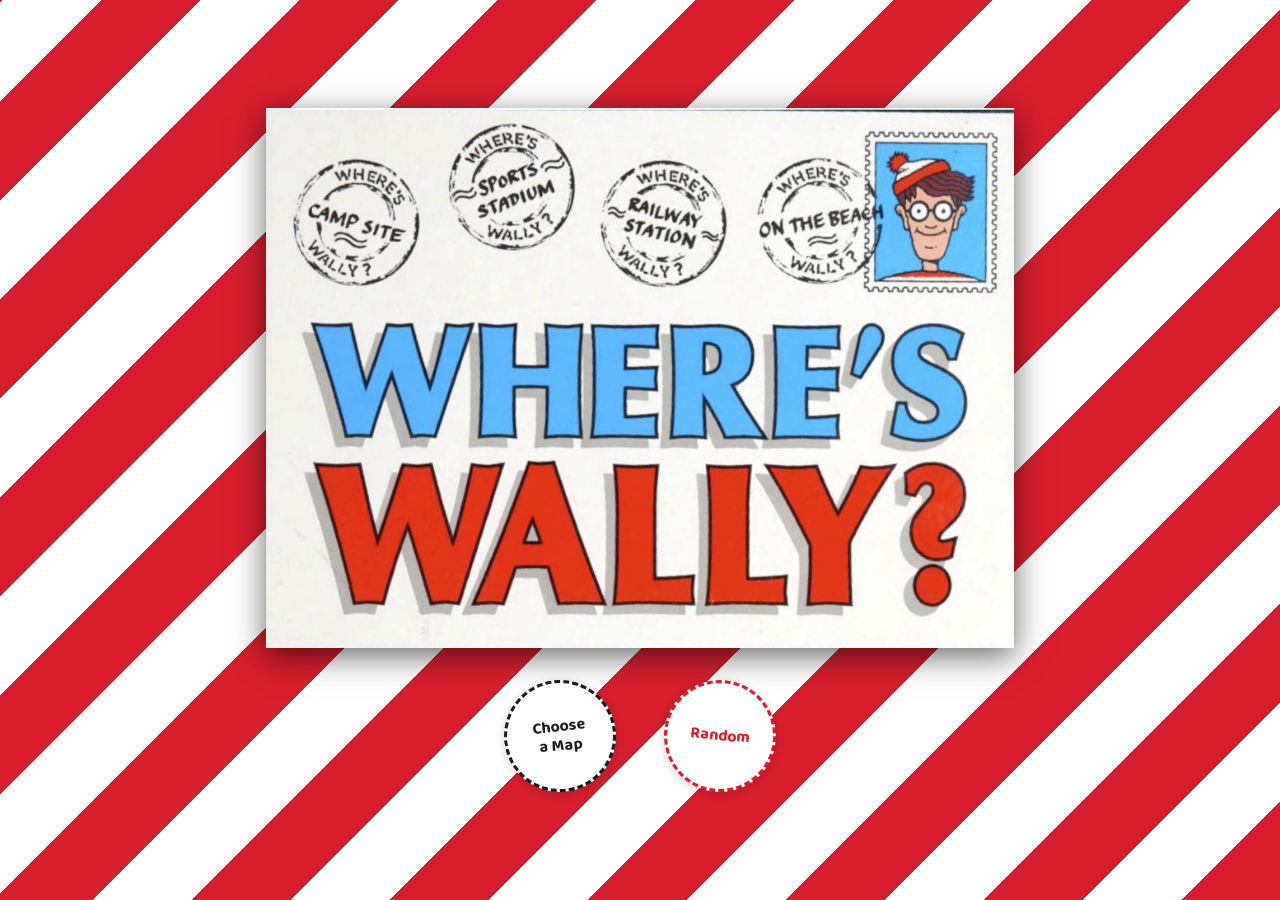
<file: index.html>
<!DOCTYPE html>
<html lang="en">
<head>
<meta charset="UTF-8">
<meta name="viewport" content="width=device-width, initial-scale=1.0">
<title>Where's Waldo?</title>
<!-- Bump the ?v= query on style.css/puzzles.js/app.js below whenever those files change,
     so visitors' browsers fetch the new version instead of an old cached copy. -->
<link rel="preconnect" href="https://fonts.googleapis.com">
<link rel="preconnect" href="https://fonts.gstatic.com" crossorigin>
<link href="https://fonts.googleapis.com/css2?family=Titan+One&family=Baloo+2:wght@500;700;800&display=swap" rel="stylesheet">
<link rel="stylesheet" href="style.css?v=20260719">
<meta http-equiv="Cache-Control" content="no-cache, must-revalidate">
</head>
<body>
  <header class="site-header">
    <h1>🔍 Where's Waldo?</h1>
    <p class="tagline">Pick a scene and find him.</p>
  </header>

  <main>
    <section id="home-view" class="home-view" aria-label="Home">
      <img class="home-bg" src="images/hompage-image.jpg" alt="Where's Wally?">
      <div class="home-actions">
        <button id="choose-map-btn" class="stamp-btn">Choose<br>a Map</button>
        <button id="random-btn" class="stamp-btn stamp-btn-accent">Random</button>
      </div>
    </section>

    <section id="puzzle-list-view" class="puzzle-list-view hidden" aria-label="Puzzle list">
      <div class="stripe-bar" aria-hidden="true"></div>
      <div class="list-header">
        <button id="list-home-btn" class="stamp-btn stamp-btn-small" title="Home">&larr;<br>Home</button>
        <div class="list-heading">
          <h2 class="list-title"><span class="title-blue">Choose</span> <span class="title-red">a Map</span></h2>
          <p class="list-tagline">🔍 Pick a scene and find him!</p>
        </div>
      </div>
      <div id="puzzle-list" class="puzzle-grid">
        <p class="loading">Loading puzzles...</p>
      </div>
      <div class="stripe-bar" aria-hidden="true"></div>
    </section>

    <section id="game-view" class="game-view hidden" aria-label="Game">
      <div class="character-bar">
        <button id="back-btn" class="map-icon-btn" title="Back">&larr;</button>
        <h2 id="game-title"></h2>
        <div class="character-avatars" id="character-avatars"></div>
      </div>
      <div class="image-wrap" id="image-wrap">
        <img id="game-image" alt="Where's Wally scene">

        <div class="map-controls">
          <div class="zoom-pill">
            <button id="zoom-in-btn" class="zoom-btn" title="Zoom in">+</button>
            <div class="zoom-divider"></div>
            <button id="zoom-out-btn" class="zoom-btn" title="Zoom out">&minus;</button>
          </div>
          <button id="zoom-reset-btn" class="map-icon-btn recenter-btn" title="Reset view">&#8982;</button>
          <button id="minimap-toggle-btn" class="map-icon-btn" title="Hide map">&#9635;</button>
          <div class="minimap" id="minimap">
            <img id="minimap-image" alt="">
            <div class="minimap-viewport" id="minimap-viewport"></div>
          </div>
        </div>
        <div class="coord-readout" id="coord-readout">x: -- % y: -- %</div>
      </div>
      <div class="markers-overlay" id="markers-overlay"></div>
      <p id="miss-feedback" class="miss-feedback hidden">Not quite, keep looking!</p>
      <p id="found-feedback" class="found-feedback hidden"></p>
      <div id="all-found-banner" class="all-found-banner hidden">🎉 You found all Waldo's Friends!</div>
      <div id="all-watchers-banner" class="all-found-banner watchers-banner hidden">🔍 You found all the Watchers!</div>
      <div id="everything-found-banner" class="all-found-banner everything-banner hidden">🏆 You found everyone on the map! Great job!</div>
    </section>
  </main>

  <script src="puzzles.js?v=20260719"></script>
  <script src="app.js?v=20260719"></script>
</body>
</html>
</file>
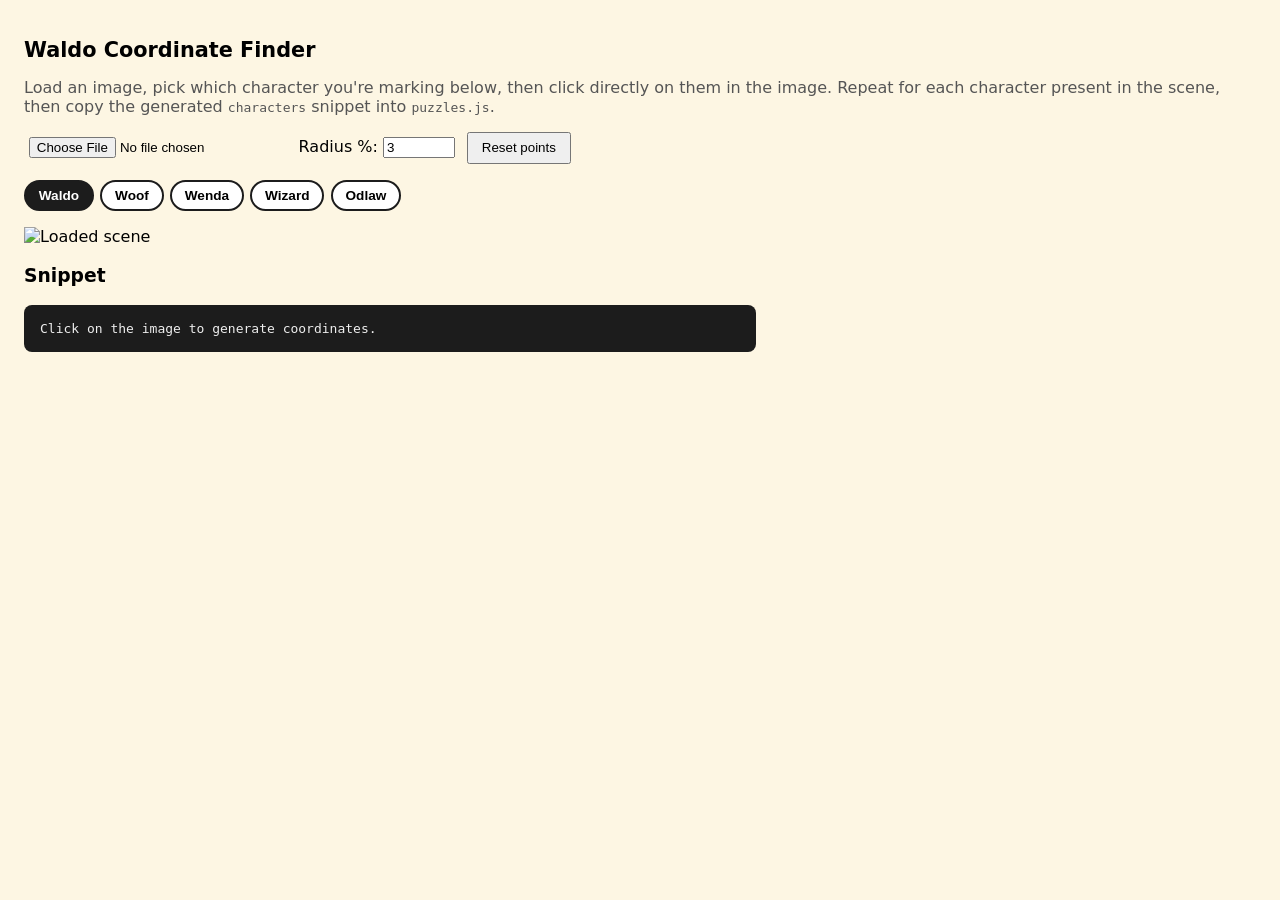
<file: tools/coord-finder.html>
<!DOCTYPE html>
<html lang="en">
<head>
<meta charset="UTF-8">
<title>Waldo Coordinate Finder</title>
<style>
  body { font-family: system-ui, sans-serif; margin: 0; padding: 1.5rem; background: #fdf6e3; }
  h1 { font-size: 1.3rem; }
  .controls { margin-bottom: 1rem; display: flex; gap: 0.75rem; align-items: center; flex-wrap: wrap; }
  input[type="file"] { padding: 0.3rem; }
  .char-picker { display: flex; gap: 0.4rem; flex-wrap: wrap; margin-bottom: 1rem; }
  .char-btn {
    padding: 0.4rem 0.8rem; border-radius: 999px; border: 2px solid #1c1c1c;
    background: white; cursor: pointer; font-weight: 700; font-size: 0.85rem;
  }
  .char-btn.active { background: #1c1c1c; color: white; }
  .char-btn.done { opacity: 0.5; }
  .wrap { position: relative; display: inline-block; cursor: crosshair; max-width: 100%; }
  .wrap img { max-width: 100%; display: block; }
  .marker {
    position: absolute; width: 16px; height: 16px; margin-left: -8px; margin-top: -8px;
    border: 3px solid red; border-radius: 50%; pointer-events: none;
    display: flex; align-items: center; justify-content: center;
  }
  .marker span {
    position: absolute; top: -1.3rem; left: 50%; transform: translateX(-50%);
    background: #1c1c1c; color: white; font-size: 0.65rem; padding: 0.1rem 0.35rem;
    border-radius: 4px; white-space: nowrap;
  }
  pre { background: #1c1c1c; color: #eee; padding: 1rem; border-radius: 8px; max-width: 700px; overflow-x: auto; }
  .hint { color: #555; }
  button.reset { padding: 0.4rem 0.8rem; }
</style>
</head>
<body>
  <h1>Waldo Coordinate Finder</h1>
  <p class="hint">Load an image, pick which character you're marking below, then click directly on them in the image. Repeat for each character present in the scene, then copy the generated <code>characters</code> snippet into <code>puzzles.js</code>.</p>
  <div class="controls">
    <input type="file" id="file-input" accept="image/*">
    <label>Radius %: <input type="number" id="radius" value="3" min="0.5" max="15" step="0.5" style="width:4rem"></label>
    <button class="reset" id="reset-btn">Reset points</button>
  </div>
  <div class="char-picker" id="char-picker"></div>
  <div class="wrap" id="wrap">
    <img id="img" alt="Loaded scene">
  </div>
  <h3>Snippet</h3>
  <pre id="output">Click on the image to generate coordinates.</pre>

<script>
const CHARACTERS = [
  { id: 'waldo', label: 'Waldo' },
  { id: 'woof', label: 'Woof' },
  { id: 'wenda', label: 'Wenda' },
  { id: 'wizard', label: 'Wizard' },
  { id: 'odlaw', label: 'Odlaw' },
];

const fileInput = document.getElementById('file-input');
const img = document.getElementById('img');
const wrap = document.getElementById('wrap');
const output = document.getElementById('output');
const radiusInput = document.getElementById('radius');
const charPicker = document.getElementById('char-picker');
const resetBtn = document.getElementById('reset-btn');

let activeId = CHARACTERS[0].id;
const points = {}; // id -> {xPercent, yPercent}

function renderPicker() {
  charPicker.innerHTML = '';
  for (const c of CHARACTERS) {
    const btn = document.createElement('button');
    btn.className = 'char-btn' + (c.id === activeId ? ' active' : '') + (points[c.id] ? ' done' : '');
    btn.textContent = c.label + (points[c.id] ? ' ✓' : '');
    btn.addEventListener('click', () => { activeId = c.id; renderPicker(); });
    charPicker.appendChild(btn);
  }
}

function renderMarkers() {
  wrap.querySelectorAll('.marker').forEach(m => m.remove());
  for (const c of CHARACTERS) {
    const p = points[c.id];
    if (!p) continue;
    const marker = document.createElement('div');
    marker.className = 'marker';
    marker.style.left = p.xPercent + '%';
    marker.style.top = p.yPercent + '%';
    marker.innerHTML = `<span>${c.label}</span>`;
    wrap.appendChild(marker);
  }
}

function renderOutput() {
  const radiusPercent = parseFloat(radiusInput.value);
  const characters = CHARACTERS
    .filter(c => points[c.id])
    .map(c => ({
      id: c.id,
      xPercent: Math.round(points[c.id].xPercent * 100) / 100,
      yPercent: Math.round(points[c.id].yPercent * 100) / 100,
      radiusPercent,
    }));

  if (!characters.length) {
    output.textContent = 'Click on the image to generate coordinates.';
    return;
  }

  const snippet = {
    id: 'my-scene',
    title: 'My Scene',
    image: 'images/Maps/my-scene.jpg',
    thumbnail: 'images/Maps/thumbs/my-scene.jpg',
    difficulty: 'medium',
    characters,
  };
  output.textContent = JSON.stringify(snippet, null, 2);
}

fileInput.addEventListener('change', () => {
  const file = fileInput.files[0];
  if (!file) return;
  img.src = URL.createObjectURL(file);
  Object.keys(points).forEach(k => delete points[k]);
  renderPicker();
  renderMarkers();
  renderOutput();
});

img.addEventListener('click', (evt) => {
  const rect = img.getBoundingClientRect();
  const xPercent = ((evt.clientX - rect.left) / rect.width) * 100;
  const yPercent = ((evt.clientY - rect.top) / rect.height) * 100;
  points[activeId] = { xPercent, yPercent };

  // Auto-advance to the next character that hasn't been placed yet.
  const next = CHARACTERS.find(c => !points[c.id]);
  if (next) activeId = next.id;

  renderPicker();
  renderMarkers();
  renderOutput();
});

resetBtn.addEventListener('click', () => {
  Object.keys(points).forEach(k => delete points[k]);
  activeId = CHARACTERS[0].id;
  renderPicker();
  renderMarkers();
  renderOutput();
});

renderPicker();
</script>
</body>
</html>
</file>
<file: style.css>
:root {
  --red: #d81e2c;
  --cream: #fdf6e3;
  --ink: #1c1c1c;
  --accent: #2b6cb0;
  --wally-blue: #3aa5dd;
  --wally-blue-dark: #1c6f9e;
  --sky-blue: #5fc0ea;
}

* { box-sizing: border-box; }

body {
  margin: 0;
  font-family: "Baloo 2", "Segoe UI", system-ui, sans-serif;
  background: var(--sky-blue);
  color: var(--ink);
}

.site-header {
  text-align: center;
  padding: 2rem 1rem 1rem;
  background: var(--red);
  color: white;
}

.site-header h1 {
  margin: 0 0 0.25rem;
  font-family: "Titan One", "Baloo 2", system-ui, sans-serif;
  font-size: 2.2rem;
  font-weight: 400;
  letter-spacing: 0.01em;
}

.tagline {
  margin: 0;
  font-weight: 700;
  opacity: 0.9;
}

main {
  max-width: 960px;
  margin: 0 auto;
  padding: 1.5rem 1rem 3rem;
}

.hidden { display: none !important; }

/* Home / hero screen: whole cover image visible on a black backdrop, buttons overlaid */
body.is-home .site-header {
  display: none;
}

body.is-home {
  overflow: hidden;
}

html:has(body.is-home) {
  overflow: hidden;
}

body.is-home main {
  padding: 0;
  max-width: none;
}

.home-view {
  position: fixed;
  inset: 0;
  z-index: 100;
  overflow: hidden;
  background: repeating-linear-gradient(
    -45deg,
    var(--red) 0 70px,
    #ffffff 70px 140px
  );
  display: flex;
  flex-direction: column;
  align-items: center;
  justify-content: center;
  gap: 2rem;
  padding: 1.5rem;
}

.home-bg {
  max-width: 70%;
  max-height: 60vh;
  width: auto;
  height: auto;
  object-fit: contain;
  box-shadow: 0 8px 30px rgba(0,0,0,0.6);
}

.home-actions {
  display: flex;
  align-items: center;
  justify-content: center;
  gap: 3rem;
  flex-wrap: wrap;
}

.stamp-btn {
  width: 112px;
  height: 112px;
  border-radius: 50%;
  border: 3px dashed var(--ink);
  background: white;
  color: var(--ink);
  font-family: "Baloo 2", system-ui, sans-serif;
  font-weight: 700;
  font-size: 1rem;
  line-height: 1.2;
  cursor: pointer;
  display: flex;
  align-items: center;
  justify-content: center;
  text-align: center;
  transform: rotate(-6deg);
  box-shadow: 0 2px 10px rgba(0,0,0,0.18);
  transition: transform 0.15s ease;
}

.stamp-btn:hover {
  transform: rotate(-6deg) scale(1.06);
}

.stamp-btn-accent {
  border-color: var(--red);
  color: var(--red);
  transform: rotate(5deg);
}

.stamp-btn-accent:hover {
  transform: rotate(5deg) scale(1.06);
}

/* Puzzle list */
.puzzle-list-view {
  position: relative;
  padding-top: 0;
}

.stripe-bar {
  height: 12px;
  margin: 0 -1rem 1.75rem;
  background: repeating-linear-gradient(
    -45deg,
    var(--red) 0 18px,
    #ffffff 18px 36px
  );
  box-shadow: 0 1px 0 rgba(0,0,0,0.08);
}

.puzzle-list-view > .stripe-bar:last-child {
  margin: 1.75rem -1rem 0;
}

.list-header {
  display: flex;
  align-items: center;
  gap: 1.5rem;
  margin-bottom: 2rem;
  flex-wrap: wrap;
}

.stamp-btn-small {
  width: 68px;
  height: 68px;
  font-size: 0.7rem;
  flex-shrink: 0;
  border-color: var(--wally-blue-dark);
  color: var(--wally-blue-dark);
}

.list-heading {
  flex: 1;
  min-width: 200px;
}

.list-title {
  margin: 0;
  font-family: "Titan One", "Baloo 2", system-ui, sans-serif;
  font-size: 2.6rem;
  line-height: 1;
  letter-spacing: 0.01em;
}

.list-title .title-blue {
  color: var(--wally-blue);
  -webkit-text-stroke: 1.5px var(--ink);
  text-shadow: 3px 3px 0 rgba(0,0,0,0.15);
}

.list-title .title-red {
  color: var(--red);
  -webkit-text-stroke: 1.5px var(--ink);
  text-shadow: 3px 3px 0 rgba(0,0,0,0.15);
}

.list-tagline {
  margin: 0.4rem 0 0;
  font-family: "Baloo 2", system-ui, sans-serif;
  font-weight: 700;
  color: var(--wally-blue-dark);
  opacity: 0.85;
  font-size: 1.05rem;
}

.puzzle-grid {
  display: grid;
  grid-template-columns: repeat(auto-fill, minmax(230px, 1fr));
  gap: 1.75rem;
}

.puzzle-card {
  background: white;
  border-radius: 12px;
  overflow: visible;
  box-shadow: 0 3px 10px rgba(0,0,0,0.15);
  cursor: pointer;
  transition: transform 0.18s ease, box-shadow 0.18s ease, rotate 0.18s ease;
  border: 3px solid var(--ink);
  text-align: left;
  padding: 0;
  rotate: 0deg;
}

.puzzle-card:nth-child(odd):hover {
  rotate: -1.5deg;
}

.puzzle-card:nth-child(even):hover {
  rotate: 1.5deg;
}

.puzzle-card:hover {
  transform: translateY(-6px);
  box-shadow: 0 10px 20px rgba(58,165,221,0.35);
  border-color: var(--wally-blue-dark);
}

.card-image-wrap {
  position: relative;
  padding: 7px;
  background: repeating-linear-gradient(
    -45deg,
    var(--red) 0 10px,
    #ffffff 10px 20px
  );
  border-radius: 10px 10px 0 0;
}

.puzzle-card img {
  width: 100%;
  height: 140px;
  object-fit: cover;
  display: block;
  background: #eee;
  border-radius: 6px;
}

.difficulty-stamp {
  position: absolute;
  top: -0.6rem;
  right: -0.6rem;
  padding: 0.3rem 0.65rem;
  border-radius: 6px;
  border: 2px dashed currentColor;
  background: rgba(253, 246, 227, 0.92);
  font-family: "Baloo 2", system-ui, sans-serif;
  font-size: 0.72rem;
  font-weight: 800;
  text-transform: uppercase;
  letter-spacing: 0.04em;
  rotate: -8deg;
  box-shadow: 0 2px 5px rgba(0,0,0,0.2);
}

.difficulty-easy { color: #1e7a3c; }
.difficulty-medium { color: #a3760a; }
.difficulty-hard { color: #b5560a; }
.difficulty-very-hard { color: var(--red); }

.puzzle-card .card-body {
  padding: 0.85rem 1rem 1rem;
}

.puzzle-card h3 {
  margin: 0;
  font-family: "Baloo 2", system-ui, sans-serif;
  font-weight: 700;
  font-size: 1.15rem;
}

.loading, .empty-state {
  color: #666;
  font-family: "Baloo 2", system-ui, sans-serif;
}

/* Game view: takes over the whole viewport so the image can be truly full screen */
body.is-playing .site-header {
  display: none;
}

body.is-playing main {
  padding: 0;
  max-width: none;
}

.game-view {
  position: fixed;
  inset: 0;
  z-index: 100;
  background: #111;
  display: flex;
  flex-direction: column;
}

.game-toolbar {
  position: absolute;
  top: 0;
  left: 0;
  right: 0;
  z-index: 3;
  display: flex;
  justify-content: flex-start;
  align-items: center;
  padding: 0.75rem;
  pointer-events: none;
}

.game-toolbar > * {
  pointer-events: auto;
}

.btn {
  background: var(--accent);
  color: white;
  border: none;
  padding: 0.5rem 1rem;
  border-radius: 6px;
  cursor: pointer;
  font-family: "Baloo 2", system-ui, sans-serif;
  font-weight: 700;
  font-size: 0.95rem;
}

.btn:hover { opacity: 0.9; }

/* Google Maps style: floating white circular/rounded icon buttons */
.map-icon-btn {
  width: 40px;
  height: 40px;
  border: none;
  border-radius: 50%;
  background: white;
  color: #444;
  font-size: 1.15rem;
  font-weight: 600;
  line-height: 1;
  cursor: pointer;
  display: flex;
  align-items: center;
  justify-content: center;
  box-shadow: 0 1px 4px rgba(0,0,0,0.3);
  transition: background 0.1s ease;
}

.map-icon-btn:hover {
  background: #f2f2f2;
}

.map-icon-btn:active {
  background: #e6e6e6;
}

.map-icon-btn-active {
  background: var(--accent);
  color: white;
}

.map-icon-btn-active:hover {
  background: var(--accent);
  opacity: 0.9;
}

.map-controls {
  position: absolute;
  right: 1rem;
  bottom: 1rem;
  z-index: 6;
  display: flex;
  flex-direction: column;
  align-items: flex-end;
  gap: 0.75rem;
}

.zoom-pill {
  display: flex;
  flex-direction: column;
  background: white;
  border-radius: 8px;
  overflow: hidden;
  box-shadow: 0 1px 4px rgba(0,0,0,0.3);
}

.zoom-btn {
  width: 40px;
  height: 40px;
  border: none;
  background: white;
  color: #444;
  font-size: 1.2rem;
  font-weight: 600;
  line-height: 1;
  cursor: pointer;
  display: flex;
  align-items: center;
  justify-content: center;
  transition: background 0.1s ease;
}

.zoom-btn:hover {
  background: #f2f2f2;
}

.zoom-btn:active {
  background: #e6e6e6;
}

.zoom-divider {
  height: 1px;
  background: #e0e0e0;
}

.recenter-btn {
  font-size: 1.3rem;
}

.character-bar {
  position: absolute;
  top: 0;
  left: 0;
  right: 0;
  height: 80px;
  z-index: 5;
  display: flex;
  align-items: center;
  padding: 0 0.9rem;
  background: transparent;
}

#game-title {
  margin: 0 0 0 auto;
  color: white;
  font-family: "Baloo 2", system-ui, sans-serif;
  font-weight: 700;
  font-size: 1rem;
  text-shadow: 0 1px 4px rgba(0,0,0,0.9);
  max-width: 40%;
  overflow: hidden;
  text-overflow: ellipsis;
  white-space: nowrap;
}

.character-avatars {
  position: absolute;
  left: 50%;
  top: 50%;
  transform: translate(-50%, -50%);
  display: flex;
  gap: 0.6rem;
  flex-wrap: nowrap;
}

.character-avatar {
  position: relative;
  flex-shrink: 0;
  width: 60px;
  height: 60px;
  border-radius: 50%;
  border: 2px solid rgba(255,255,255,0.5);
  display: flex;
  align-items: center;
  justify-content: center;
  font-weight: 800;
  font-size: 1.1rem;
  color: white;
  filter: grayscale(1);
  box-shadow: 0 2px 8px rgba(0,0,0,0.4);
  transition: filter 0.2s ease, transform 0.2s ease;
}

/* Shows a running count of secretly-numbered Waldo-Watchers found, e.g.
   "2/?" — bigger than the named-character avatars so the text fits, and
   never dimmed/grayscale since it isn't a single findable spot. */
.watcher-counter {
  background: #4b2e83;
  filter: none;
  font-size: 0.85rem;
  font-weight: 800;
  letter-spacing: 0.02em;
}

.watcher-counter.found {
  border-color: #2ecc71;
  color: #2ecc71;
}

.character-avatar.has-photo {
  background: #eee;
}

.character-avatar img {
  width: 100%;
  height: 100%;
  border-radius: 50%;
  object-fit: contain;
  object-position: center;
  padding: 4px;
  box-sizing: border-box;
}

.character-avatar.found {
  filter: none;
  opacity: 1;
  border-color: #2ecc71;
  transform: scale(1.08);
}

.character-avatar.found::after {
  content: "✓";
  position: absolute;
  bottom: -4px;
  right: -4px;
  background: #2ecc71;
  color: white;
  width: 16px;
  height: 16px;
  border-radius: 50%;
  font-size: 0.65rem;
  display: flex;
  align-items: center;
  justify-content: center;
  border: 2px solid #1c1c1c;
}

.avatar-waldo { background: #d81e2c; }
.avatar-woof { background: #8a5a2c; }
.avatar-wenda { background: #e0762a; }
.avatar-wizard { background: #6b3fa0; }
.avatar-odlaw { background: #d8a900; }

.image-wrap {
  position: relative;
  flex: 1;
  overflow: hidden;
  touch-action: none;
  cursor: grab;
}

.image-wrap.panning {
  cursor: grabbing;
}

.image-wrap img {
  position: absolute;
  transform-origin: 0 0;
  will-change: transform;
  user-select: none;
  -webkit-user-drag: none;
}

/* Sits as a sibling of .image-wrap (not a descendant), so it is never
   clipped by that container's overflow:hidden (which exists to crop the
   zoomed map itself). Marker screen position/scale is recomputed in JS on
   every pan/zoom update instead of inheriting a CSS transform. */
.markers-overlay {
  position: absolute;
  inset: 0;
  z-index: 4;
  pointer-events: none;
  overflow: visible;
}

.found-marker {
  position: absolute;
  width: 34px;
  height: 34px;
  margin-left: -17px;
  margin-top: -17px;
  border: 3px solid #2ecc71;
  border-radius: 50%;
  box-shadow: 0 2px 4px rgba(0,0,0,0.5);
  pointer-events: none;
}

.miss-marker {
  position: absolute;
  width: 26px;
  height: 26px;
  margin-left: -13px;
  margin-top: -13px;
  border: 3px solid var(--red);
  border-radius: 50%;
  pointer-events: none;
  animation: fade-out 0.6s forwards;
}

@keyframes fade-out {
  to { opacity: 0; }
}

.coord-readout {
  position: absolute;
  bottom: 1rem;
  left: 1rem;
  z-index: 6;
  background: rgba(0,0,0,0.65);
  color: #7CFC00;
  font-family: "SFMono-Regular", Consolas, "Liberation Mono", Menlo, monospace;
  font-size: 0.85rem;
  padding: 0.4rem 0.7rem;
  border-radius: 6px;
  pointer-events: none;
  white-space: nowrap;
}

.miss-feedback {
  position: absolute;
  bottom: 1rem;
  left: 50%;
  transform: translateX(-50%);
  color: white;
  background: var(--red);
  padding: 0.4rem 0.9rem;
  border-radius: 6px;
  font-weight: 600;
  z-index: 3;
  margin: 0;
}

.found-feedback {
  position: absolute;
  bottom: 1rem;
  left: 50%;
  transform: translateX(-50%);
  color: white;
  background: #2ecc71;
  padding: 0.4rem 0.9rem;
  border-radius: 6px;
  font-weight: 700;
  z-index: 3;
  margin: 0;
}

.all-found-banner {
  position: absolute;
  top: 5rem;
  left: 50%;
  transform: translateX(-50%);
  background: repeating-linear-gradient(-45deg, var(--red) 0 20px, #ffffff 20px 40px);
  background-size: 200% 200%;
  color: var(--ink);
  font-family: "Baloo 2", system-ui, sans-serif;
  font-weight: 900;
  font-size: 1.4rem;
  padding: 1rem 2rem;
  border-radius: 999px;
  border: 3px solid var(--ink);
  z-index: 4;
  box-shadow: 0 4px 14px rgba(0,0,0,0.35);
  text-shadow: 0 1px 0 rgba(255,255,255,0.7);
  animation: banner-in 0.3s ease, stripe-move 1.4s linear infinite;
  white-space: nowrap;
}

.all-found-banner.watchers-banner {
  top: 9rem;
}

.all-found-banner.everything-banner {
  top: 13rem;
}

@keyframes banner-in {
  from { opacity: 0; transform: translateX(-50%) translateY(-10px); }
  to { opacity: 1; transform: translateX(-50%) translateY(0); }
}

@keyframes stripe-move {
  from { background-position: 0 0; }
  to { background-position: 56px 0; }
}

.minimap {
  position: relative;
  width: 200px;
  height: 140px;
  background: rgba(0,0,0,0.6);
  border: 2px solid rgba(255,255,255,0.7);
  border-radius: 8px;
  overflow: hidden;
  cursor: pointer;
  box-shadow: 0 2px 10px rgba(0,0,0,0.4);
}

.minimap img {
  position: absolute;
  pointer-events: none;
  user-select: none;
  -webkit-user-drag: none;
}

.minimap-viewport {
  position: absolute;
  border: 2px solid #ffd23f;
  background: rgba(255, 210, 63, 0.18);
  pointer-events: none;
}

@media (max-width: 640px) {
  .minimap { width: 120px; height: 88px; }
}
</file>
